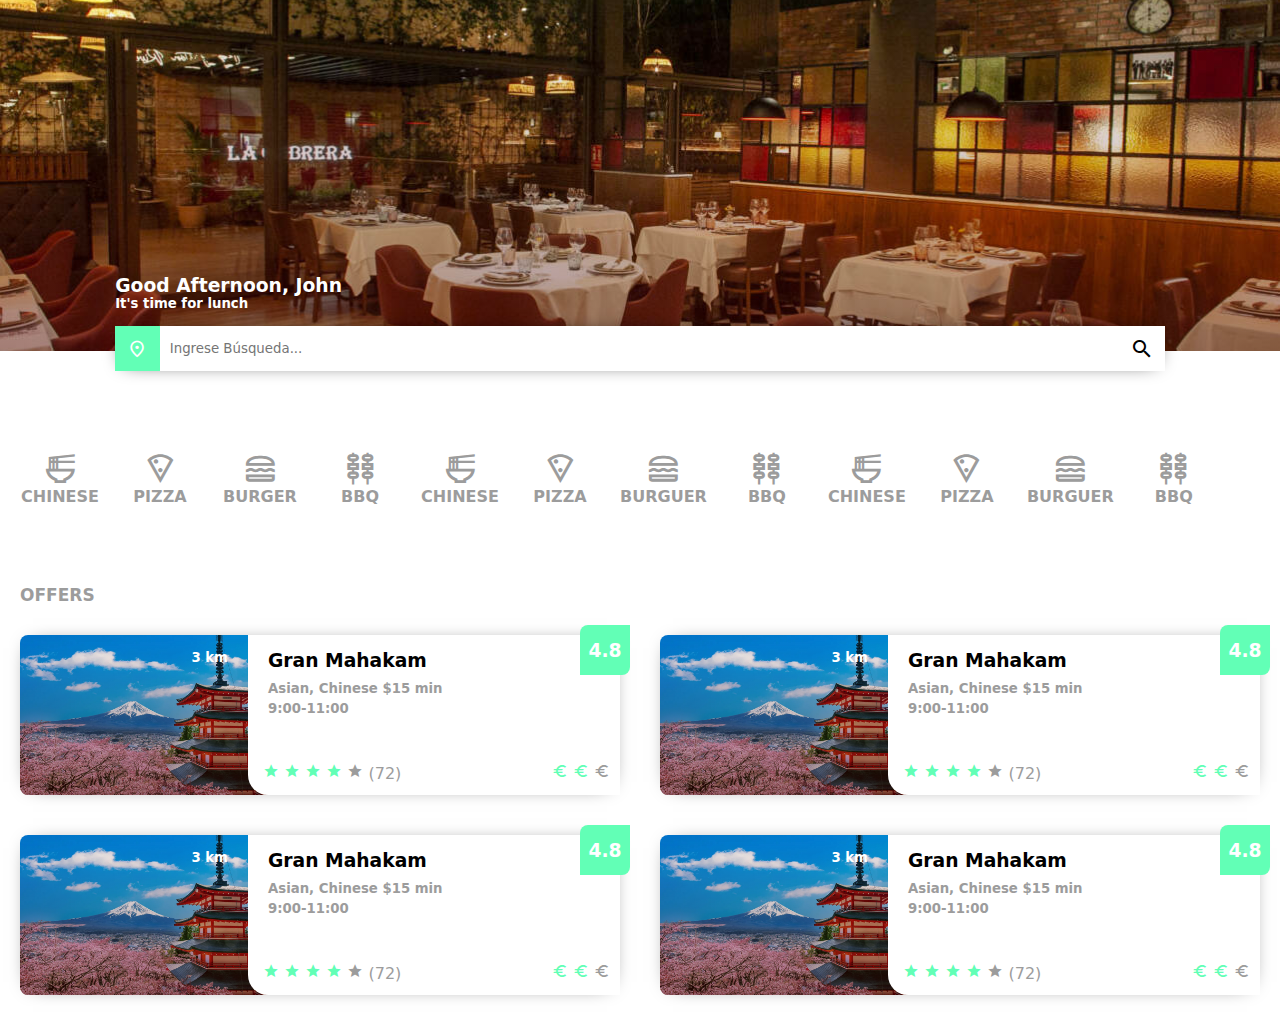
<file: index.html>
<!DOCTYPE html>
<html lang="es">
<head>
    <meta charset="UTF-8">
    <meta http-equiv="X-UA-Compatible" content="IE=edge">
    <meta name="viewport" content="width=device-width, initial-scale=1.0">
    <link rel="stylesheet" href="css/index.css">
    <link rel="stylesheet" href="css/material-icons.css">
    <title>App Restaurante</title>
</head>
<body>
    <header>
        <section class="portada">
            <div class="portadita"></div>
            <div class="saludo">
                <h3>Good Afternoon, John</h3>
                <h5>It's time for lunch</h5>
            </div>
            <div class="buscador">
                <div class="icono">
                    <span class="icons f15">fmd_good</span>
                </div>
                <input type="search" placeholder="Ingrese Búsqueda...">
                <input class="icons" type="submit" value="search">
            </div>
        </section>
        <nav class="categorias">
            <a href="./restaurante.html" class="btn-cat">
                <i class="icons f26">ramen_dining</i>
                <b>CHINESE</b>
            </a>
            <a href="#" class="btn-cat">
                <i class="icons f26">local_pizza</i>
                <b>PIZZA</b>
            </a>
            <a href="#" class="btn-cat">
                <i class="icons f26">lunch_dining</i>
                <b>BURGER</b>
            </a>
            <a href="#" class="btn-cat">
                <i class="icons f26">kebab_dining</i>
                <b>BBQ</b>
            </a>
            <a href="#" class="btn-cat">
                <i class="icons f26">ramen_dining</i>
                <b>CHINESE</b>
            </a>
            <a href="#" class="btn-cat">
                <i class="icons f26">local_pizza</i>
                <b>PIZZA</b>
            </a>
            <a href="#" class="btn-cat">
                <i class="icons f26">lunch_dining</i>
                <b>BURGUER</b>
            </a>
            <a href="#" class="btn-cat">
                <i class="icons f26">kebab_dining</i>
                <b>BBQ</b>
            </a>
            <a href="#" class="btn-cat">
                <i class="icons f26">ramen_dining</i>
                <b>CHINESE</b>
            </a>
            <a href="#" class="btn-cat">
                <i class="icons f26">local_pizza</i>
                <b>PIZZA</b>
            </a>
            <a href="#" class="btn-cat">
                <i class="icons f26">lunch_dining</i>
                <b>BURGUER</b>
            </a>
            <a href="#" class="btn-cat">
                <i class="icons f26">kebab_dining</i>
                <b>BBQ</b>
            </a>
        </nav>
    </header>
    <main>
        <div class="ofertas">
            <b>OFFERS</b>
        </div>
        <section class="productos">
            <div class="card">
                <div class="card-img">
                    <div class="portadita2"></div>
                    <h5>3 km</h5>
                </div>
                <div class="card-info">
                    <div class="palabritas">
                        <h3>Gran Mahakam</h3>
                        <h5>Asian, Chinese $15 min</h5>
                        <h5>9:00-11:00</h5>
                    </div>
                    <div class="iconitos">
                        <div class="estrellas">
                            <i class="icons f10 verde">star</i>
                            <i class="icons f10 verde">star</i>
                            <i class="icons f10 verde">star</i>
                            <i class="icons f10 verde">star</i>
                            <i class="icons f10">star</i>
                            (72)
                        </div>
                        <div class="euros">
                            <i class="icons f10 verde">euro</i>
                            <i class="icons f10 verde">euro</i>
                            <i class="icons f10">euro</i>
                        </div>
                    </div>
                </div>
                <div class="rating"><h3>4.8</h3></div>
            </div>

            <div class="card">
                <div class="card-img">
                    <div class="portadita2"></div>
                    <h5>3 km</h5>
                </div>
                <div class="card-info">
                    <div class="palabritas">
                        <h3>Gran Mahakam</h3>
                        <h5>Asian, Chinese $15 min</h5>
                        <h5>9:00-11:00</h5>
                    </div>
                    <div class="iconitos">
                        <div class="estrellas">
                            <i class="icons f10 verde">star</i>
                            <i class="icons f10 verde">star</i>
                            <i class="icons f10 verde">star</i>
                            <i class="icons f10 verde">star</i>
                            <i class="icons f10">star</i>
                            (72)
                        </div>
                        <div class="euros">
                            <i class="icons f10 verde">euro</i>
                            <i class="icons f10 verde">euro</i>
                            <i class="icons f10">euro</i>
                        </div>
                    </div>
                </div>
                <div class="rating"><h3>4.8</h3></div>
            </div>

            <div class="card">
                <div class="card-img">
                    <div class="portadita2"></div>
                    <h5>3 km</h5>
                </div>
                <div class="card-info">
                    <div class="palabritas">
                        <h3>Gran Mahakam</h3>
                        <h5>Asian, Chinese $15 min</h5>
                        <h5>9:00-11:00</h5>
                    </div>
                    <div class="iconitos">
                        <div class="estrellas">
                            <i class="icons f10 verde">star</i>
                            <i class="icons f10 verde">star</i>
                            <i class="icons f10 verde">star</i>
                            <i class="icons f10 verde">star</i>
                            <i class="icons f10">star</i>
                            (72)
                        </div>
                        <div class="euros">
                            <i class="icons f10 verde">euro</i>
                            <i class="icons f10 verde">euro</i>
                            <i class="icons f10">euro</i>
                        </div>
                    </div>
                </div>
                <div class="rating"><h3>4.8</h3></div>
            </div>

            <div class="card">
                <div class="card-img">
                    <div class="portadita2"></div>
                    <h5>3 km</h5>
                </div>
                <div class="card-info">
                    <div class="palabritas">
                        <h3>Gran Mahakam</h3>
                        <h5>Asian, Chinese $15 min</h5>
                        <h5>9:00-11:00</h5>
                    </div>
                    <div class="iconitos">
                        <div class="estrellas">
                            <i class="icons f10 verde">star</i>
                            <i class="icons f10 verde">star</i>
                            <i class="icons f10 verde">star</i>
                            <i class="icons f10 verde">star</i>
                            <i class="icons f10">star</i>
                            (72)
                        </div>
                        <div class="euros">
                            <i class="icons f10 verde">euro</i>
                            <i class="icons f10 verde">euro</i>
                            <i class="icons f10">euro</i>
                        </div>
                    </div>
                </div>
                <div class="rating"><h3>4.8</h3></div>
            </div>
        </section>
    </main>
</body>
</html>
</file>
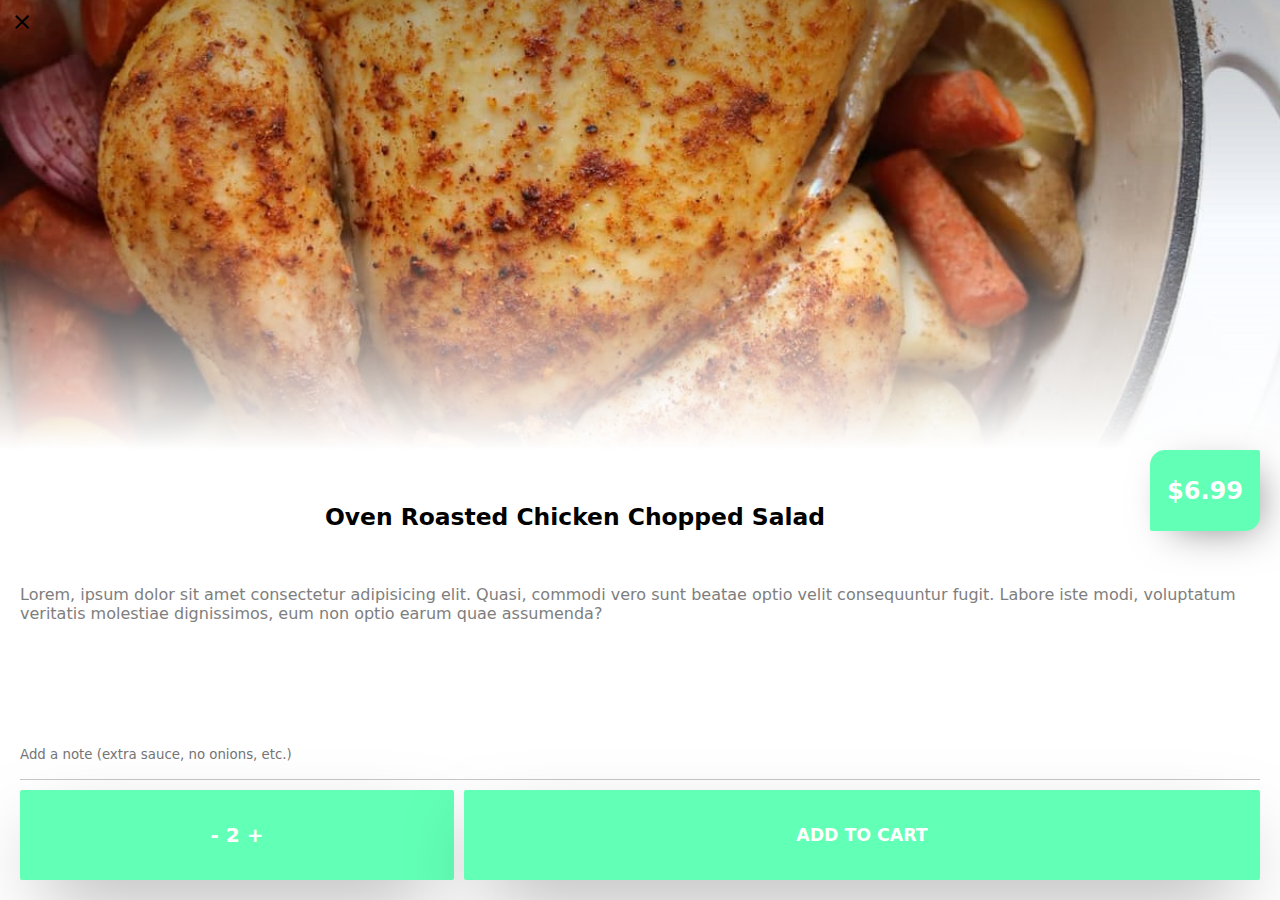
<file: comida.html>
<!DOCTYPE html>
<html lang="es">
<head>
    <meta charset="UTF-8">
    <meta name="viewport" content="width=device-width, initial-scale=1.0">
    <link rel="stylesheet" href="css/comida.css">
    <link rel="stylesheet" href="css/material-icons.css">
    <title>Comida</title>
</head>
<body>
    <header>
        <a href="./platillos.html"><div class="exit icons">close</div></a>
        <div class="gradient"></div>
        <div class="producto">
            <div class="nombre">Oven Roasted Chicken Chopped Salad</div>
            <div class="precio">$6.99</div>
        </div>
    </header>
    <main>
        <div class="texto">
            Lorem, ipsum dolor sit amet consectetur adipisicing elit. Quasi, commodi vero sunt beatae optio velit consequuntur fugit. Labore iste modi, voluptatum veritatis molestiae dignissimos, eum non optio earum quae assumenda?
        </div>
        <input type="text" placeholder="Add a note (extra sauce, no onions, etc.)">
        <section>
            <div class="cantidad">- 2 +</div>
            <div class="agregar">ADD TO CART</div>
        </section>
    </main>
</body>
</html>
</file>
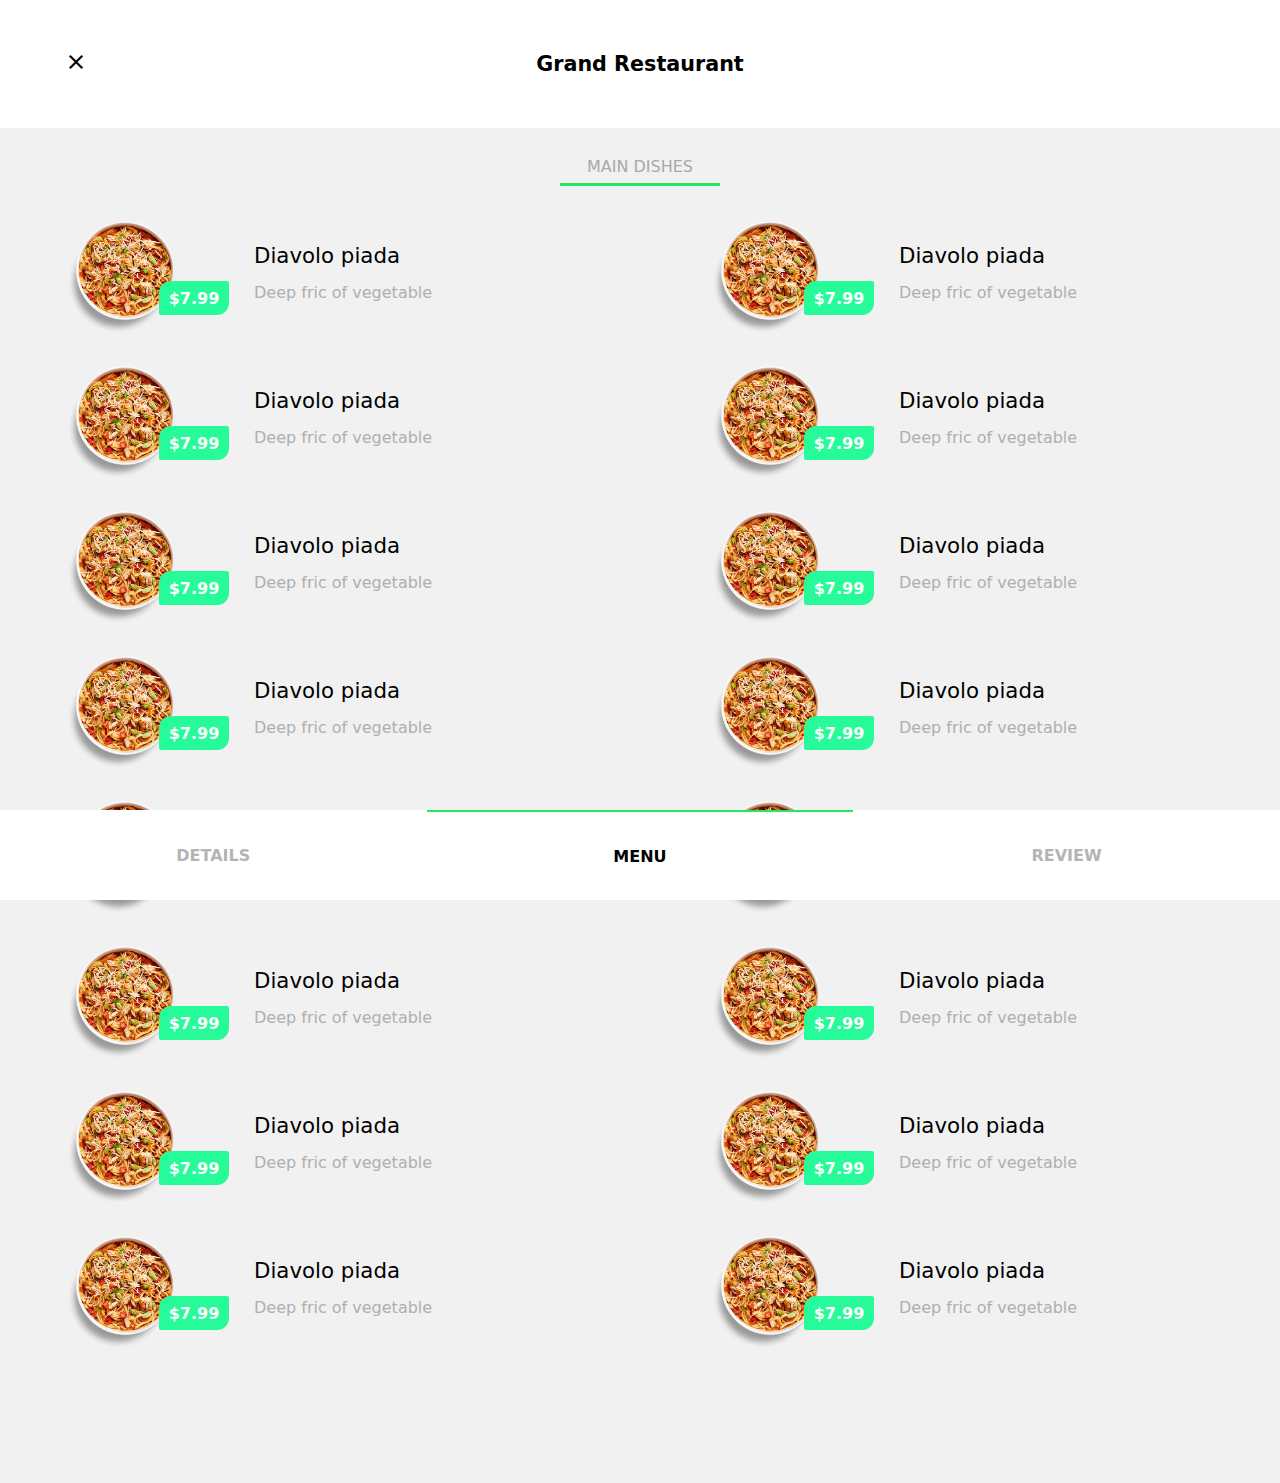
<file: platillos.html>
<!DOCTYPE html>
<html lang="es">
<head>
    <meta charset="UTF-8">
    <meta name="viewport" content="width=device-width, initial-scale=1.0">
    <link rel="stylesheet" href="css/platillos.css">
    <link rel="stylesheet" href="css/material-icons.css">
    <title>Platillos</title>
</head>
<body>
    <header>
        <a href="./index.html"><div class="exit icons">close</div></a>
        <div class="resto">Grand Restaurant</div>
    </header>
    <main>
        <section>MAIN DISHES<div></div></section>
        <div class="container">
            <a href="./comida.html" class="card">
                <div class="fotocontainer">
                    <img src="./img/diavolo-pasta-6c705f25988e2c773945c5fd250e748b6ab5d3f450c5c2c2111ca5216b31e501.png" class="foto">
                    <div class="precio">$7.99</div>
                </div>
                <div class="info">
                    <div class="title">Diavolo piada</div>
                    <div class="desc">Deep fric of vegetable</div>
                </div>
            </a>

            <a href="./comida.html" class="card">
                <div class="fotocontainer">
                    <img src="./img/diavolo-pasta-6c705f25988e2c773945c5fd250e748b6ab5d3f450c5c2c2111ca5216b31e501.png" class="foto">
                    <div class="precio">$7.99</div>
                </div>
                <div class="info">
                    <div class="title">Diavolo piada</div>
                    <div class="desc">Deep fric of vegetable</div>
                </div>
            </a>
            
            <a href="./comida.html" class="card">
                <div class="fotocontainer">
                    <img src="./img/diavolo-pasta-6c705f25988e2c773945c5fd250e748b6ab5d3f450c5c2c2111ca5216b31e501.png" class="foto">
                    <div class="precio">$7.99</div>
                </div>
                <div class="info">
                    <div class="title">Diavolo piada</div>
                    <div class="desc">Deep fric of vegetable</div>
                </div>
            </a>

            <a href="./comida.html" class="card">
                <div class="fotocontainer">
                    <img src="./img/diavolo-pasta-6c705f25988e2c773945c5fd250e748b6ab5d3f450c5c2c2111ca5216b31e501.png" class="foto">
                    <div class="precio">$7.99</div>
                </div>
                <div class="info">
                    <div class="title">Diavolo piada</div>
                    <div class="desc">Deep fric of vegetable</div>
                </div>
            </a>

            <a href="./comida.html" class="card">
                <div class="fotocontainer">
                    <img src="./img/diavolo-pasta-6c705f25988e2c773945c5fd250e748b6ab5d3f450c5c2c2111ca5216b31e501.png" class="foto">
                    <div class="precio">$7.99</div>
                </div>
                <div class="info">
                    <div class="title">Diavolo piada</div>
                    <div class="desc">Deep fric of vegetable</div>
                </div>
            </a>

            <a href="./comida.html" class="card">
                <div class="fotocontainer">
                    <img src="./img/diavolo-pasta-6c705f25988e2c773945c5fd250e748b6ab5d3f450c5c2c2111ca5216b31e501.png" class="foto">
                    <div class="precio">$7.99</div>
                </div>
                <div class="info">
                    <div class="title">Diavolo piada</div>
                    <div class="desc">Deep fric of vegetable</div>
                </div>
            </a>

            <a href="./comida.html" class="card">
                <div class="fotocontainer">
                    <img src="./img/diavolo-pasta-6c705f25988e2c773945c5fd250e748b6ab5d3f450c5c2c2111ca5216b31e501.png" class="foto">
                    <div class="precio">$7.99</div>
                </div>
                <div class="info">
                    <div class="title">Diavolo piada</div>
                    <div class="desc">Deep fric of vegetable</div>
                </div>
            </a>

            <a href="./comida.html" class="card">
                <div class="fotocontainer">
                    <img src="./img/diavolo-pasta-6c705f25988e2c773945c5fd250e748b6ab5d3f450c5c2c2111ca5216b31e501.png" class="foto">
                    <div class="precio">$7.99</div>
                </div>
                <div class="info">
                    <div class="title">Diavolo piada</div>
                    <div class="desc">Deep fric of vegetable</div>
                </div>
            </a>

            <a href="./comida.html" class="card">
                <div class="fotocontainer">
                    <img src="./img/diavolo-pasta-6c705f25988e2c773945c5fd250e748b6ab5d3f450c5c2c2111ca5216b31e501.png" class="foto">
                    <div class="precio">$7.99</div>
                </div>
                <div class="info">
                    <div class="title">Diavolo piada</div>
                    <div class="desc">Deep fric of vegetable</div>
                </div>
            </a>

            <a href="./comida.html" class="card">
                <div class="fotocontainer">
                    <img src="./img/diavolo-pasta-6c705f25988e2c773945c5fd250e748b6ab5d3f450c5c2c2111ca5216b31e501.png" class="foto">
                    <div class="precio">$7.99</div>
                </div>
                <div class="info">
                    <div class="title">Diavolo piada</div>
                    <div class="desc">Deep fric of vegetable</div>
                </div>
            </a>

            <a href="./comida.html" class="card">
                <div class="fotocontainer">
                    <img src="./img/diavolo-pasta-6c705f25988e2c773945c5fd250e748b6ab5d3f450c5c2c2111ca5216b31e501.png" class="foto">
                    <div class="precio">$7.99</div>
                </div>
                <div class="info">
                    <div class="title">Diavolo piada</div>
                    <div class="desc">Deep fric of vegetable</div>
                </div>
            </a>

            <a href="./comida.html" class="card">
                <div class="fotocontainer">
                    <img src="./img/diavolo-pasta-6c705f25988e2c773945c5fd250e748b6ab5d3f450c5c2c2111ca5216b31e501.png" class="foto">
                    <div class="precio">$7.99</div>
                </div>
                <div class="info">
                    <div class="title">Diavolo piada</div>
                    <div class="desc">Deep fric of vegetable</div>
                </div>
            </a>

            <a href="./comida.html" class="card">
                <div class="fotocontainer">
                    <img src="./img/diavolo-pasta-6c705f25988e2c773945c5fd250e748b6ab5d3f450c5c2c2111ca5216b31e501.png" class="foto">
                    <div class="precio">$7.99</div>
                </div>
                <div class="info">
                    <div class="title">Diavolo piada</div>
                    <div class="desc">Deep fric of vegetable</div>
                </div>
            </a>

            <a href="./comida.html" class="card">
                <div class="fotocontainer">
                    <img src="./img/diavolo-pasta-6c705f25988e2c773945c5fd250e748b6ab5d3f450c5c2c2111ca5216b31e501.png" class="foto">
                    <div class="precio">$7.99</div>
                </div>
                <div class="info">
                    <div class="title">Diavolo piada</div>
                    <div class="desc">Deep fric of vegetable</div>
                </div>
            </a>

            <a href="./comida.html" class="card">
                <div class="fotocontainer">
                    <img src="./img/diavolo-pasta-6c705f25988e2c773945c5fd250e748b6ab5d3f450c5c2c2111ca5216b31e501.png" class="foto">
                    <div class="precio">$7.99</div>
                </div>
                <div class="info">
                    <div class="title">Diavolo piada</div>
                    <div class="desc">Deep fric of vegetable</div>
                </div>
            </a>

            <a href="./comida.html" class="card">
                <div class="fotocontainer">
                    <img src="./img/diavolo-pasta-6c705f25988e2c773945c5fd250e748b6ab5d3f450c5c2c2111ca5216b31e501.png" class="foto">
                    <div class="precio">$7.99</div>
                </div>
                <div class="info">
                    <div class="title">Diavolo piada</div>
                    <div class="desc">Deep fric of vegetable</div>
                </div>
            </a>
        </div>
    </main>
    <nav>
        <a href="./restaurante.html" class="boton">DETAILS</a>
        <a href="./platillos.html" class="boton selected">MENU</a>
        <a href="./reviews.html" class="boton">REVIEW</a>
    </nav>
</body>
</html>
</file>
<file: css/index.css>
* {
    margin: 0;
    padding: 0;
    box-sizing: border-box;
    text-decoration: none;
    list-style: none;
    font-family: system-ui, -apple-system, BlinkMacSystemFont, 'Segoe UI', Roboto, Oxygen, Ubuntu, Cantarell, 'Open Sans', 'Helvetica Neue', sans-serif;
}

body {
    height: 100vh;
    width: 100%;
    & header {
        width: 100%;
        height: 65%;
        display: flex;
        flex-direction: column;
        gap: 40px;
    }

    & main {
        width: 100%;
        height: 35% auto;
        display: flex;
        position: relative;
        color: rgb(156, 156, 156);
        flex-direction: column;
        padding-bottom: 10px;
    }
}

.f26 {
    font-size: 26pt !important;
}

.f15 {
    font-size: 15pt !important;
}

.portada {
    height: 60%;
    width: 100%;
    position: relative;
    background-image: url(../img/restaurante.jpg);
    background-size: cover;
    background-position: center;

    .restaurante {
        width: 100%;
        height: 100%;
    }

    
}
.portadita {
    width: 100%;
    height: 100%;
    background: linear-gradient(0deg, rgba(66, 0, 0, 0.452), rgba(0, 0, 0, 0));
}
.saludo {
    display: flex;
    flex-direction: column;
    justify-content: center;
    align-items: left;
    color: white;
    position: absolute;
    left: 9%;
    bottom: 40px;
    z-index: 1;
}

.buscador {
    height: 45px;
    width: 82%;
    margin: auto;
    position: absolute;
    bottom: -20px;
    left: 9%;
    display: flex;
    overflow: hidden;
    box-shadow: 0 0.25px 20px -10px black;

    .icono {
        width: 45px;
        background-color: rgb(98, 255, 182);
        color: white;
        display: grid;
        place-items: center;
    }

    input[type=search] {
        outline: none;
        border: none;
        width: calc(100% - 80px);
        padding: 10px;
    }

    input[type=submit] {
        cursor: pointer;
        outline: none;
        border: none;
        width: 45px;
        background-color: white;
        transition: all 0.25s ease-in-out;
    }

    input[type=submit]:hover {
        transform: scale(1.2);
    }
}

.categorias {
    height: 30%;
    width: 100%;
    padding: 20px;
    display: flex;
    flex-direction: row;
    justify-content: flex-start;
    align-items: center;
    overflow: hidden;
    overflow-x: scroll;
    gap: 20px;

    & a.btn-cat {
        color: rgb(156, 156, 156);
        height: 80px;
        flex: 0 0 80px;
        background-color: white;
        display: flex;
        flex-direction: column;
        justify-content: center;
        align-items: center;
    }
}

::-webkit-scrollbar {
    height: 0px;
}
.ofertas{
    font-size: 17px;
    position: absolute;
    left: 20px;
}
.productos{
    color: rgb(156, 156, 156);
    display: flex;
    margin: 20px;
    flex-direction: column;
    align-items: center;
    justify-content: center;
    padding-top: 30px;
    flex-wrap: wrap;
    gap: 40px;
    & .card{
        bottom: -24vh;
        align-self: center;
        height: 140px;
        width: 100%;
        border-radius: 8px;
        display: flex;
        box-shadow: 0 0.25px 20px -13px black;
        position: relative;
        top: 0;
        & .card-img{
            color: white;
            height: 100%;
            width: 45%;
            background-color: aquamarine;
            border-radius: 8px 0 0 8px;
            position: relative;
            background-image: url(../img/lugar.webp);
            background-size: cover;
            background-position: center;
            z-index: 0;
            h5{
                position: absolute;
                right: 23%;
                top: 15px;
            }
        }
        & .card-info{
            display: flex;
            flex-direction: column;
            background-color: white;
            width: 62%;
            height: 100%;
            border-radius: 0 0 0 20px;
            z-index: 0;
            position: absolute;
            right: 0;
            color: rgb(156, 156, 156);
            padding-left: 20px;
            padding-top: 15px;
            & h3{
                color: black;
            }
            & h5:first-of-type{
                padding-top: 10px;
            }
            & h5{
                padding-top: 5px;
            }
            & .iconitos{
                display: flex;
                height: 15px;
                width: calc(100% - 20px);
                justify-content: space-between;
                align-items: center;
                position: absolute;
                bottom: 15px;
                right: 5px;
                & .estrellas{
                    position: absolute;
                    left: 0;
                }
                & .euros{
                    position: absolute;
                    right: 5px;
                }
            }
        }
        & .rating{
            background-color: rgb(98, 255, 182);
            height: 50px;
            width: 50px;
            border-radius: 8px 0 8px 0;
            position: absolute;
            top: -10px;
            right: -10px;
            display: grid;
            place-items: center;
            color: white;
            font-weight: bolder;
            z-index: 2;
        }
    }
}
.portadita2{
    width: 100%;
    height: 100%;
    background: linear-gradient(0deg, rgba(66, 0, 0, 0.452), rgba(0, 0, 0, 0));
    border-radius: 8px;
}
.f10{
    font-size: 12pt!important;
}
.verde{
    color: rgb(98, 255, 182);
}

@media screen and (orientation=portrait){
    ::-webkit-scrollbar{
        height: 5px;
    }
}
@media screen and (orientation=landscape){
    main .productos{
            flex-direction: row;
            flex-wrap: wrap;
            .card{
                height: 160px;
                flex: 0 0 calc(50% - 20px);
            }
        }
    }
</file>
<file: css/material-icons.css>
/* fallback */
@font-face {
  font-family: 'Material Icons Outlined';
  font-style: normal;
  font-weight: 400;
  src: url(../fonts/gok-H7zzDkdnRel8-DQ6KAXJ69wP1tGnf4ZGhUce.woff2) format('woff2');
}

.icons{
  font-family: 'Material Icons Outlined';
  font-weight: normal;
  font-style: normal;
  font-size: 24px;
  line-height: 1;
  letter-spacing: normal;
  text-transform: none;
  display: inline-block;
  white-space: nowrap;
  word-wrap: normal;
  direction: ltr;
  --webkit-font-feature-settings: 'liga';
  --webkit-font-smoothing: antialiased;
}
</file>
<file: css/comida.css>
* {
    margin: 0;
    padding: 0;
    box-sizing: border-box;
    text-decoration: none;
    list-style: none;
    font-family: system-ui, -apple-system, BlinkMacSystemFont, 'Segoe UI', Roboto, Oxygen, Ubuntu, Cantarell, 'Open Sans', 'Helvetica Neue', sans-serif;
}
body {
    height: 100vh;
    width: 100%;
    & header {
        width: 100%;
        height: 50%;
        background-image: url(../img/chicken.jpg);
        background-position: center;
        background-size: cover;
        position: relative;
        & a{
            position: absolute;
            left: 10px;
            top: 10px;
            color: black;
        }
        & .gradient{
            width: 100%;
            height: 100%;
            background: linear-gradient(180deg, rgba(0, 0, 0, 0.25) , rgba(255, 255, 255, 0) , rgba(255, 255, 255, 1) );
        }
        & .producto{
            width: 100%;
            height: 18%;
            display: flex;
            position: relative;
            & .nombre{
                height: 100%;
                width: calc(100% - 170px);
                text-wrap: wrap;
                display: flex;
                justify-content: center;
                align-items: end;
                position: absolute;
                left: 20px;
                text-align: left;
                font-size: 2.6vh;
                font-weight: 600;
            }
            & .precio{
                height: 100%;
                width: 110px;
                background-color: rgb(98, 255, 182);
                border-radius: 15px 2px 15px 2px;
                position: absolute;
                right: 20px;
                display: grid;
                place-items: center;
                color: white;
                font-size: 18pt;
                font-weight: bolder;
                box-shadow: 10px 10px 40px -13px rgba(0, 0, 0, 0.5);
            }
        }
    }


    & main {
        padding: 20px;
        position: relative;
        width: 100%;
        height: 50%;
        color: rgb(126, 126, 126);
        flex-direction: column;
        padding-bottom: 10px;
        & .texto{
            position: absolute;
            top: 30%;
            width: calc(100% - 40px);
            height: auto;
            display: flex;
            text-align: left;
            text-justify: distribute;
            font-weight: 400;
        }
        & input[type="text"]{
            width: calc(100% - 40px);
            height: 50px;
            border: none;
            border-bottom: 1px solid rgb(199, 199, 199);
            position: absolute;
            bottom: 120px;
            color: rgb(199, 199, 199);
            font-weight: 400;
            outline: none;
        }
        & section{
            height: 20%;
            width: calc(100% - 40px);
            position: absolute;
            justify-content: space-between;
            left: 20px;
            bottom: 20px;
            color: white;
            font-weight: bolder;
            display: flex;
            & .cantidad{
                width: 35%;
                height: 100%;
                background-color: rgb(98, 255, 182);
                border-radius: 2px;
                display: grid;
                place-items: center;
                font-size: 15pt;
                box-shadow: 0px 30px 80px -25px rgba(0, 0, 0, 0.5);
            }
            & .agregar{
                width: 64.20%;
                height: 100%;
                background-color: rgb(98, 255, 182);
                border-radius: 2px;
                display: grid;
                place-items: center;
                font-size: 13pt;
                box-shadow: 0px 30px 80px -25px rgba(0, 0, 0, 0.5);
            }
        }
    }
}
</file>
<file: css/platillos.css>
* {
    margin: 0;
    padding: 0;
    box-sizing: border-box;
    text-decoration: none;
    list-style: none;
    font-family: system-ui, -apple-system, BlinkMacSystemFont, 'Segoe UI', Roboto, Oxygen, Ubuntu, Cantarell, 'Open Sans', 'Helvetica Neue', sans-serif;
}
::-webkit-scrollbar{
    width: 0;
}
body{
    width: 100%;
    height: 100vh;
    display: flex;
    flex-direction: column;
    background-color: rgb(241, 241, 241);
    padding-bottom: 10%!important;
    & header{
        position: relative;
        top: 0;
        height: 10%;
        width: 100%;
        display: flex;
        align-items: center;
        justify-content: center;
        padding: 5%;
        color: black;
        font-weight: bolder;
        font-size: 2.3vh;
        background-color: white;
        & a{
            position: absolute;
            left: 5%;
            color: black;
        }
    }
    & main{
        height: 80%;
        width: 100%;
        & section:first-of-type{
            width: 100%;
            height: 12.5%;
            display: flex;
            align-items: center;
            justify-content: center;
            position: relative;
            color: rgb(168, 168, 168);
            font-weight: 500;
            & div{
                height: 50%;
                width: 12.5%;
                position: absolute;
                border-bottom: 3px solid rgb(36, 233, 95);
            }
        }
        & .container{
            width: 100%;
            display: flex;
            flex-direction: column;
            overflow-y: scroll;
            padding-bottom: 15%;
            & a{
                color: black;
            }
            & .card{
                width: 100%;
                height: 15vh;
                display: flex;
                & .fotocontainer{
                    height: 100%;
                    width: 40%;
                    position: relative;
                    & .precio{
                        height: 25%;
                        width: 70px;
                        background-color: rgb(39, 250, 152);
                        border-radius: 12px 2px 12px 2px;
                        display: grid;
                        place-items: center;
                        color: white;
                        font-weight: bolder;
                        position: absolute;
                        right: 25px;
                        bottom: 25px;
                    }
                    & .foto{
                        height: 100%;
                        width: 100%;
                        background-position: center;
                        background-size: cover;
                        object-fit: contain;
                    }
                }
                & .info{
                    display: flex;
                    flex-direction: column;
                    height: 100%;
                    width: 60%;
                    justify-content: center;
                    gap: 15px;
                    & .title{
                        font-size: 16pt;
                        font-weight: 500;
                    }
                    & .desc{
                        color: rgb(175, 175, 175);
                    }
                }
            }
        }
    }
    & nav{
        position: fixed;
        bottom: 0px;
        height: 10%;
        width: 100%;
        display: flex;
        background-color: rgb(255, 255, 255);
        & .boton{
            flex: 0 0 33.33%;
            background-color: transparent;
            border: none;
            color: rgb(180, 180, 180);
            font-weight: bolder;
            display: grid;
            place-items: center;
        }
        & .selected{
            border-top: 2.5px solid rgb(36, 233, 95);
            color: black;
        }
        & button:hover{
            cursor: pointer;
        }
    }
}
@media screen and (orientation=landscape){
     .container{
        display: flex;
        /* width: 80%!important;  */
        flex-direction: row!important;
        flex-wrap: wrap!important;
        padding-bottom: 10%!important;
        gap: 10px;
        .card{
            height: 100px;
            flex: 0 0 calc(50% - 5px)!important;
        }           
    }
}
</file>
